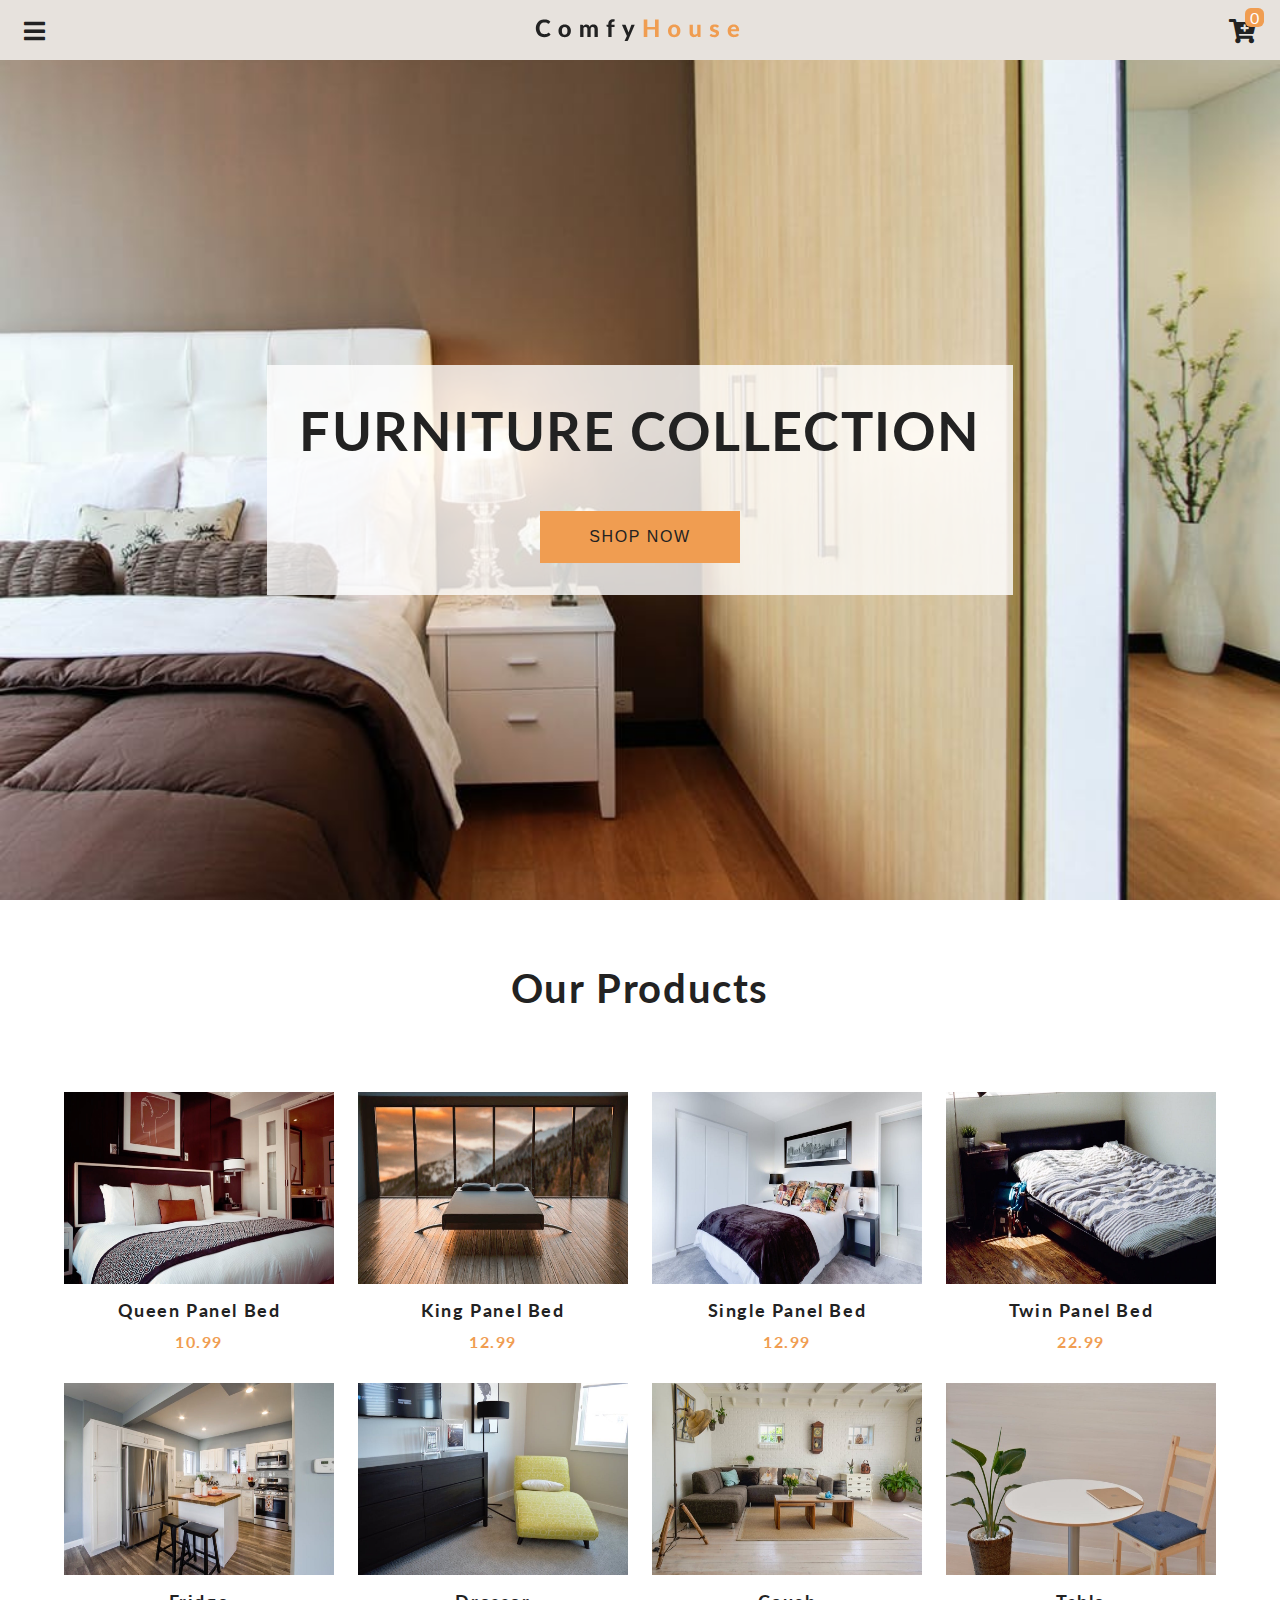
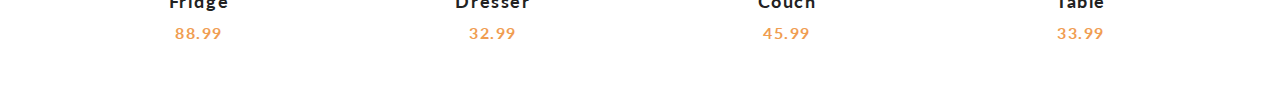
<file: index.html>
<!DOCTYPE html>
<html lang="en">
<head>
    <meta charset="UTF-8">
    <meta name="viewport" content="width=device-width, initial-scale=1.0">
    <meta http-equiv="X-UA-Compatible" content="ie=edge">
    <title>Comfy House</title>
    <!-- font awesome-->
<link rel="stylesheet" href="https://cdnjs.cloudflare.com/ajax/libs/font-awesome/5.8.1/css/all.css">
    <!-- custom css-->
    <link rel="stylesheet" href="style.css">

</head>
<body>
    <!--Header-->
    <header id="header">
    <!--NavBar-->
     <nav class="navbar">
         <div class="navbar-center">
             <span class="nav-icon">
                 <i class="fas fa-bars"></i>
             </span>
             <img src="./images/logo.svg" alt="store logo">
             <div class="cart-btn">
                 <span class="nav-icon">
                     <i class="fas fa-cart-plus"></i>
                 </span>
                 <div class="cart-items">0</div>
             </div>
         </div>
     </nav>
     </header>
    <!--End Of NavBar-->
    <!-- End of Header-->

    <!--hero-->
    <header class="hero">
        <div class="banner">
            <h1 class="banner-title">furniture collection</h1>
            <button class="banner-btn">shop now</button>
        </div>
    </header>
    <!--End of hero-->

    <!--Products-->
    <section class="products">
        <div class="section-title">
            <h2>Our Products</h2>
        </div>
        <div class="products-center">
           
        </div>
    </section>
    <!--End Of Products-->

    <!-- Cart-->

    <div class="cart-overlay">
        <div class="cart">
            <span class="close-cart">
                <i class="fas fa-window-close"></i>
            </span>
            <h2>close cart</h2>
            <div class="cart-content">
                <!-- cart item -->
                
                <!-- End of cart item-->
            </div>
            <div class="cart-footer">
                    <h3>your total : $ <span class="cart-total">0</span></h3>  
                    <button class="clear-cart banner-btn">clear cart</button>  
            </div>
        </div>
    </div>
    <!-- End of Cart-->
    <script src="app.js"></script> 
</body>
</html>
</file>
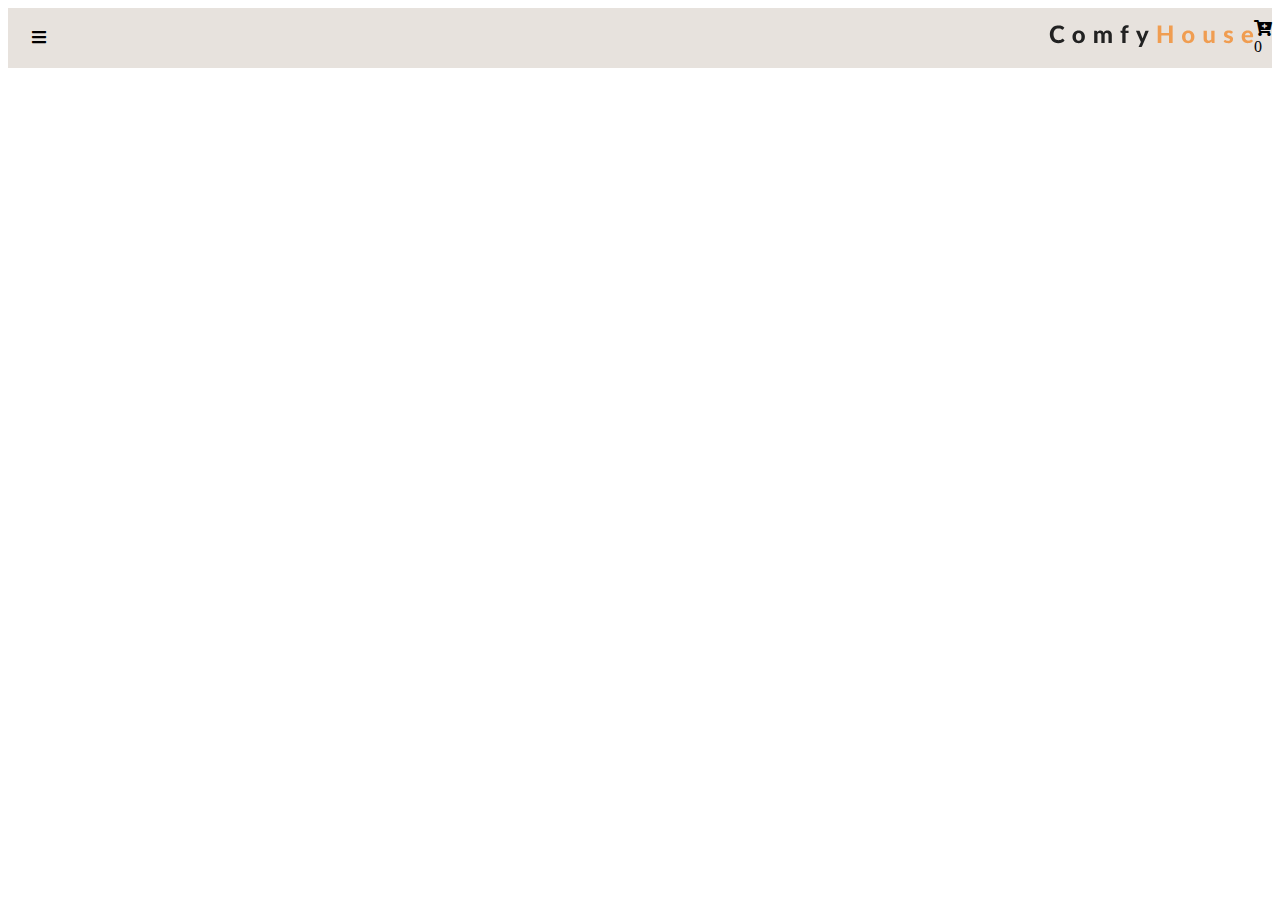
<file: try.html>
<!DOCTYPE html>
<html lang="en">
<head>
    <meta charset="UTF-8">
    <meta name="viewport" content="width=device-width, initial-scale=1.0">
    <meta http-equiv="X-UA-Compatible" content="ie=edge">
    <title>Fun App</title>
    <link rel="stylesheet" href="">
    <link rel="stylesheet" href="https://cdnjs.cloudflare.com/ajax/libs/font-awesome/5.8.1/css/all.css">
    <style>
        #header {
            position: sticky;
            top:0;
            height: 60px;
            width: 100%;
            display: flex;
            align-items: center;
            background: rgb(231, 226, 221);
            z-index: 1;
        }
        .navbar {
            width: 100%;
    max-width: 1170;
    margin: 0 auto;
    display: flex;
    align-items: center;
    justify-content: space-between;
    padding: 0 1.5rem;
        }
    </style>
</head>
<body>
    <!-- Header -->
    <header id="header">
        <!-- NavBar -->
        <nav class="navbar" >
                <span class="nav-icon">
                
                        <i class="fas fa-bars"></i>
                    </span>
        </nav>
        <!-- End of NavBar -->
        <!-- Center -->
        <div class="title">
                <img src="./images/logo.svg" alt="store logo">

        </div>
        <!-- End of center -->
        <!-- Cart -->
        <div class="cart">
                <span class="nav-icon">
                        <i class="fas fa-cart-plus"></i>
                    </span>
                    <div class="cart-items">0</div>
        </div>
        <!-- End of cart -->
    </header>
    <!-- End of header -->
</body>
</html>
</file>
<file: style.css>
@import url("https://fonts.googleapis.com/css?family=Lato:400,700");

:root {

    --primaryColor : #f09d51;
    --mainWhite: #fff;
    --mainBlack: #222;
    --mainGray: #ececec;
    --mainSpacing: 0.1rem;
    --mainTransition: all 0.9 ease-in;


}

* {
    margin: 0;
    padding: 0;
    box-sizing: border-box;
}

body {
    color: var(--mainBlack);
    background: var(--mainWhite);
    font-family: "Lato", sans-serif;
}

/* NavBar*/

.navbar {
    position: sticky;
    top:0;
    height: 60px;
    width: 100%;
    display: flex;
    align-items: center;
    background: rgb(231, 226, 221);
    z-index: 1;
}

.navbar-center{
    width: 100%;
    max-width: 1170;
    margin: 0 auto;
    display: flex;
    align-items: center;
    justify-content: space-between;
    padding: 0 1.5rem;
}

.nav-icon{
    font-size: 1.5rem;
}

.cart-btn{
    position: relative;
    cursor: pointer;
}

.cart-items {
    position: absolute;
    top: -8px;
    right: -8px;
    background: var(--primaryColor);
    padding: 0 5px;
    border-radius: 30%;
    color: var(--mainWhite);
  }
/* End of NavBar*/

/* Hero*/

.hero {
    min-height:  calc(100vh - 60px);
    background: url("./images/hero-bcg.jpeg") center/cover no-repeat;
    display: flex;
    align-items: center;
    justify-content: center;
}

.banner {
    text-align: center;
    background: rgba(255, 255, 255, 0.8);
    display: inline-block;
    padding: 2rem;
}

.banner-title {
    font-size: 3.4rem;
    text-transform: uppercase;
    letter-spacing: var(--mainSpacing);
    margin-bottom: 3rem;
}

.banner-btn {
    padding: 1rem 3rem;
    text-transform: uppercase;
    letter-spacing: var(--mainSpacing);
    font-size: 1rem;
    background: var(--primaryColor);
    color: var(--mainBlack);
    border: 1px solid var(--primaryColor);
    transition: var(--mainTransition);
    cursor: pointer;
}

.banner-btn:hover {
    background: transparent;    
    color: var(--primaryColor);
}
/* End of Hero*/

/*Products*/

.products {
    padding: 4rem 0;
  }
  .section-title h2 {
    text-align: center;
    font-size: 2.5rem;
    margin-bottom: 5rem;
    text-transform: capitalize;
    letter-spacing: var(--mainSpacing);
  }
  .products-center {
    width: 90vw;
    margin: 0 auto;
    max-width: 1170px;
    display: grid;
    grid-template-columns: repeat(auto-fit, minmax(260px, 1fr));
    grid-column-gap: 1.5rem;
    grid-row-gap: 2rem;
  }
  .img-container {
    position: relative;
    overflow: hidden;
  }
  .bag-btn {
    position: absolute;
    top: 70%;
    right: 0;
    background: var(--primaryColor);
    border: none;
    text-transform: uppercase;
    padding: 0.5rem 0.75rem;
    letter-spacing: var(--mainSpacing);
    font-weight: bold;
    transition: var(--mainTransition);
    transform: translateX(101%);
    cursor: pointer;
  }
  .bag-btn:hover {
    color: var(--mainWhite);
  }
  .fa-shopping-cart {
    margin-right: 0.5rem;
  }
  .img-container:hover .bag-btn {
    transform: translateX(0);
  }
  .product-img {
    display: block;
    width: 100%;
    min-height: 12rem;
    transition: var(--mainTransition);
  }
  .img-container:hover .product-img {
    opacity: 0.5;
  }
  
  .product h3 {
    text-transform: capitalize;
    font-size: 1.1rem;
    margin-top: 1rem;
    letter-spacing: var(--mainSpacing);
    text-align: center;
  }
  
  .product h4 {
    margin-top: 0.7rem;
    letter-spacing: var(--mainSpacing);
    color: var(--primaryColor);
    text-align: center;
  }
    
/*End of Products*/

/* --------------- Cart ---------------- */
.cart-overlay {
    position: fixed;
    top: 0;
    right: 0;
    width: 100%;
    height: 100%;
    transition: var(--mainTransition);
    background: rgb(240, 157, 81, 0.5);
    z-index: 2;
    visibility: hidden;
    }
    .cart {
    position: fixed;
    top: 0;
    right: 0;
    width: 100%;
    height: 100%;
    overflow: scroll;
    z-index: 3;
    background: rgb(231, 226, 221);
    padding: 1.5rem;
    transition: var(--mainTransition);
    }
    .showCart {
    transform: translateX(0);
    }
    .transparentBcg {
    visibility: visible;
    }
    @media screen and (min-width: 768px) {
    .cart {
      width: 30vw;
      min-width: 450px;
    }
    }
    
    .close-cart {
    font-size: 1.7rem;
    cursor: pointer;
    }
    .cart h2 {
    text-transform: capitalize;
    text-align: center;
    letter-spacing: var(--mainSpacing);
    margin-bottom: 2rem;
    }
    /*---------- Cart Item -------------------- */
    .cart-item {
    display: grid;
    align-items: center;
    grid-template-columns: auto 1fr auto;
    grid-column-gap: 1.5rem;
    margin: 1.5rem 0;
    }
    .cart-item img {
    width: 75px;
    height: 75px;
    }
    .cart-item h4 {
    font-size: 0.85rem;
    text-transform: capitalize;
    letter-spacing: var(--mainSpacing);
    }
    .cart-item h5 {
    margin: 0.5rem 0;
    letter-spacing: var(--mainSpacing);
    }
    .item-amount {
    text-align: center;
    }
    .remove-item {
    color: grey;
    cursor: pointer;
    }
    .fa-chevron-up,
    .fa-chevron-down {
    color: var(--primaryColor);
    cursor: pointer;
    }
    /*---------- End of Cart Item -------------------- */
    
    .cart-footer {
    margin-top: 2rem;
    letter-spacing: var(--mainSpacing);
    text-align: center;
    }
    .cart-footer h3 {
    text-transform: capitalize;
    margin-bottom: 1rem;
    }
    
    /* --------------- End of Cart ---------------- */
</file>
